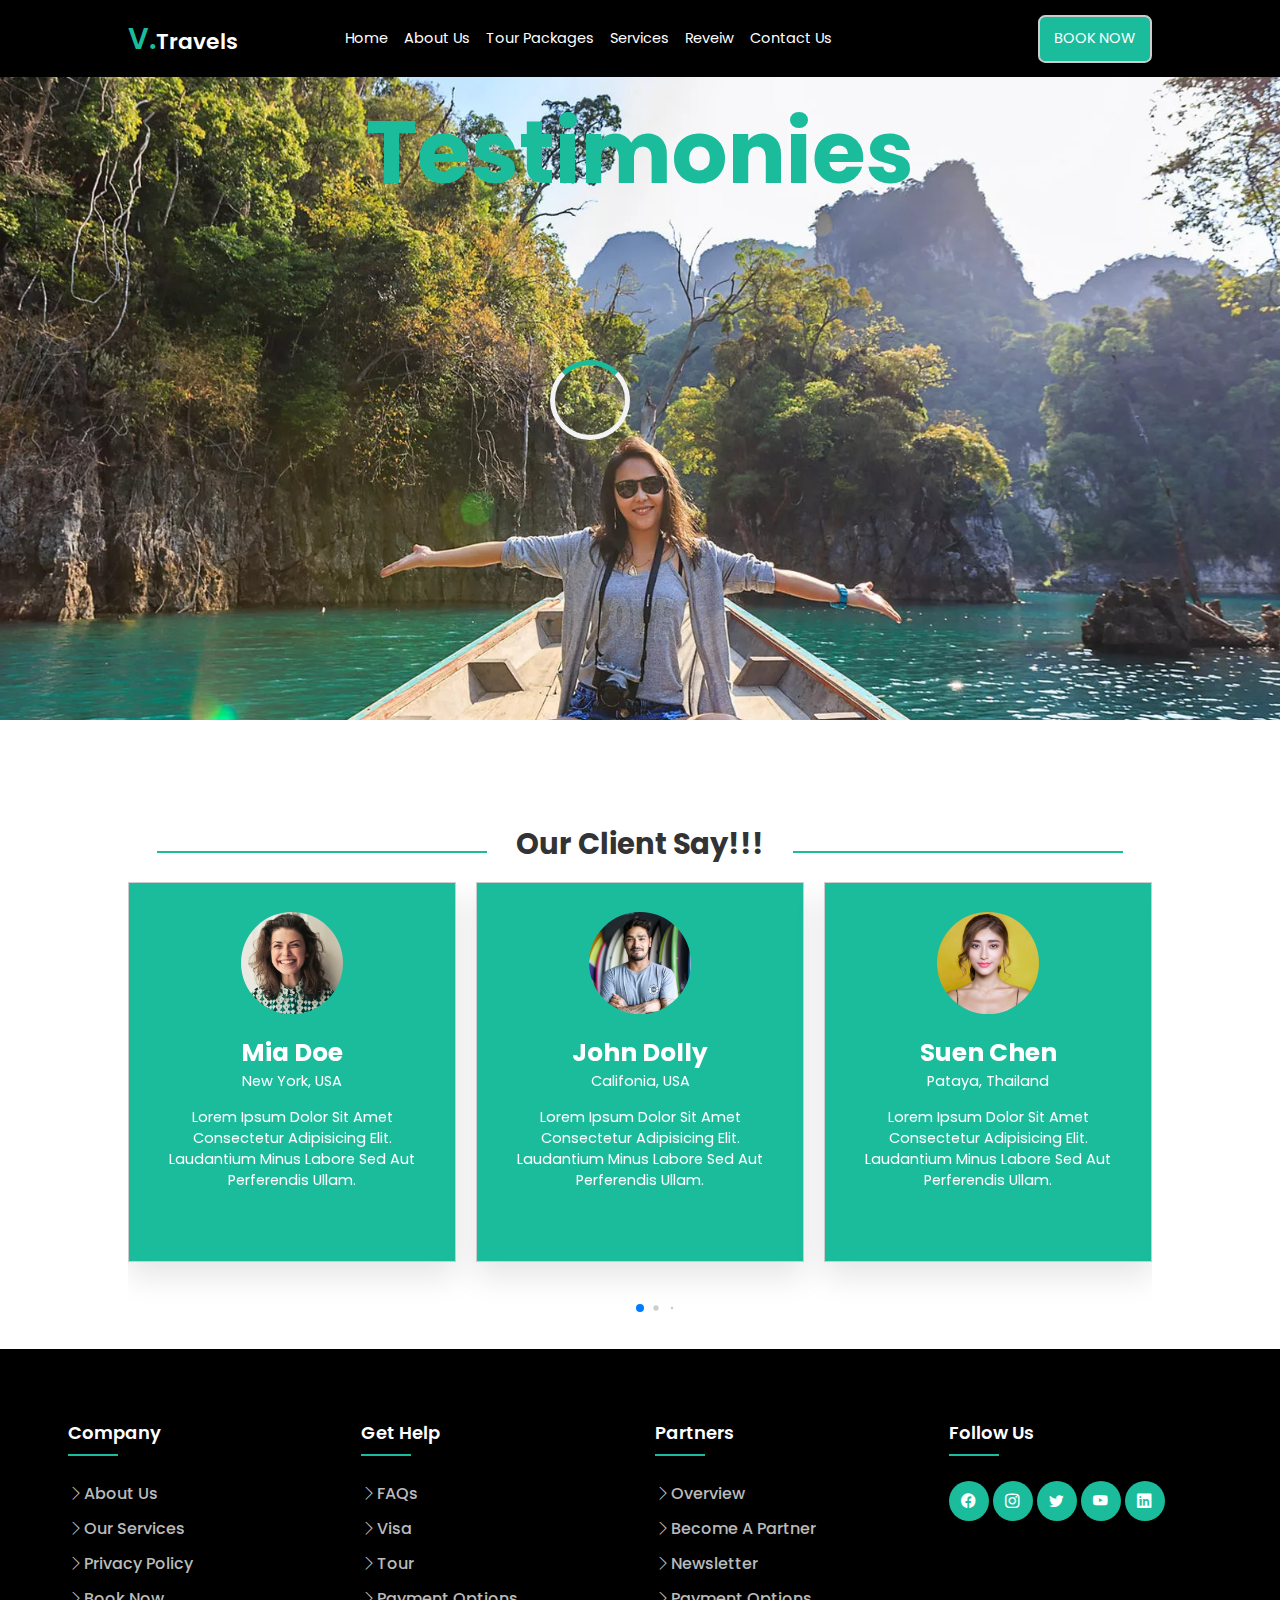
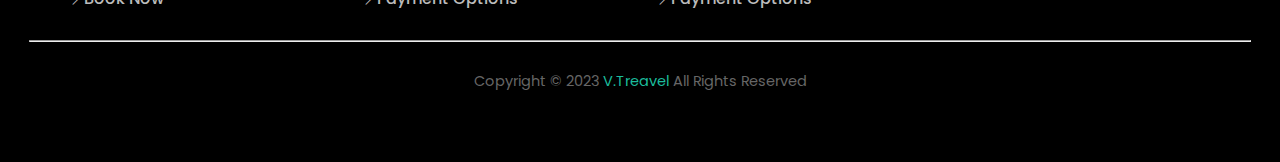
<file: reveiw.html>
<!DOCTYPE html>
<html lang="en">

<head>
    <meta charset="UTF-8">
    <meta http-equiv="X-UA-Compatible" content="IE=edge">
    <meta name="viewport" content="width=device-width, initial-scale=1.0">
    <title>Reveiw</title>
    <link rel="stylesheet" href="index.css">
    <link rel="stylesheet" href="travel-res.css">

    <!-- swiper css -->
    <link rel="stylesheet" href="https://cdn.jsdelivr.net/npm/swiper@9/swiper-bundle.min.css"/>


     <!-- font icon -->
     <link rel="stylesheet" href="https://cdn.jsdelivr.net/npm/bootstrap-icons@1.10.2/font/bootstrap-icons.css">

</head>




<body>
    <div class="spinner" id="spinner"></div>
<div class="hidden" id="content"></div>
<header class="header">

    <div class="logo"><span>V.</span>Travels </div>

    <nav class="nav" id="navitem">
        <ul class="navbar">
            <a href="index.html">Home</a>
            <a href="about.html">About Us</a>
            <a href="packagi.html">Tour Packages</a>
            <a href="savis.html">Services</a>
            <a href="reveiw.html">Reveiw</a>
            <a href="contact.html">Contact Us</a>

            <a class="Btn-1" href="book.html"> BOOK NOW</a>
        </ul>


    </nav>
    <div class="toggleBar"><i class="bi bi-list" id="toggleBar"></i></div>
    <a class="Btn" href="book.html"> BOOK NOW</a>



</header>

    <div class="packagi-home">
        <h1>Testimonies</h1>
    </div>
    
    
    <section class="reveiw" id="reveiw">
    
        <div class="Reveiw-header">
            <h1>
                Our Client Say!!!
            </h1>
        </div>
    
        <div class="swiper reveiw-slider">
    
            <div class="swiper-wrapper ">
    
    
                <div class="slider swiper-slide">
    
                    <div class="box">
                        <img src="img/person1.jpg" alt="" srcset="">
                        <h3>Mia Doe</h3>
                        <h6>New York, USA</h6>
                        <p>Lorem ipsum dolor sit amet consectetur adipisicing elit. Laudantium minus labore sed aut
                            perferendis ullam.</p>
                    </div>
                </div>
    
    
                <div class="slider swiper-slide ">
    
                    <div class="box">
                        <img src="img/person2.jpg" alt="" srcset="">
                        <h3>John Dolly</h3>
                        <h6>Califonia, USA</h6>
                        <p>Lorem ipsum dolor sit amet consectetur adipisicing elit. Laudantium minus labore sed aut
                            perferendis ullam.</p>
                    </div>
                </div>
    
    
    
                <div class="slider swiper-slide">
    
                    <div class="box">
                        <img src="img/person3.jpg" alt="" srcset="">
                        <h3>Suen Chen</h3>
                        <h6>Pataya, Thailand</h6>
                        <p>Lorem ipsum dolor sit amet consectetur adipisicing elit. Laudantium minus labore sed aut
                            perferendis ullam.</p>
                    </div>
                </div>
    
                <div class="swiper-slide">
    
                    <div class="box">
                        <img src="img/person4.jpg" alt="" srcset="">
                        <h3>Victor Moses</h3>
                        <h6>London, UK</h6>
                        <p>Lorem ipsum dolor sit amet consectetur adipisicing elit. Laudantium minus labore sed aut
                            perferendis ullam.</p>
                    </div>
                </div>
    
                <div class="swiper-slide">
    
                    <div class="box">
                        <img src="img/person5.jpg" alt="" srcset="">
                        <h3>Mia Khalifa</h3>
                        <h6>Florida, USA</h6>
                        <p>Lorem ipsum dolor sit amet consectetur adipisicing elit. Laudantium minus labore sed aut
                            perferendis ullam.</p>
                    </div>
                </div>
    
    
    
                <div class="swiper-slide">
    
                    <div class="box">
                        <img src="img/person6.jpg" alt="" srcset="">
                        <h3>Ajurn Khana</h3>
                        <h6>Delly,India</h6>
                        <p>Lorem ipsum dolor sit amet consectetur adipisicing elit. Laudantium minus labore sed aut
                            perferendis ullam.</p>
                    </div>
                </div>
            </div>
    
    
            <div class="swiper-pagination"></div>
        </div>
    
    </section>


    <footer class="footer">
        <div class="foot-container">
            <div class="foot-row">
                <div class="foot-col">
                    <h4>Company</h4>
                    <ul>
                        <li><a href="#"> <i class="bi bi-chevron-right"></i>About us</a></li>
                        <li><a href="#"> <i class="bi bi-chevron-right"></i>Our Services</a></li>
                        <li><a href="#"> <i class="bi bi-chevron-right"></i>Privacy Policy</a></li>
                        <li><a href="#"> <i class="bi bi-chevron-right"></i>Book Now</a></li>
                    </ul>
                </div>
                <div class="foot-col">
                    <h4>Get Help</h4>
                    <ul>
                        <li><a href="#"> <i class="bi bi-chevron-right"></i>FAQs</a></li>
                        <li><a href="#"> <i class="bi bi-chevron-right"></i>Visa</a></li>
                        <li><a href="#"> <i class="bi bi-chevron-right"></i>Tour</a></li>
                        <li><a href="#"> <i class="bi bi-chevron-right"></i>Payment Options</a></li>
                    </ul>
                </div>
                <div class="foot-col">
                    <h4>Partners</h4>
                    <ul>
                        <li><a href="#"> <i class="bi bi-chevron-right"></i>Overview</a></li>
                        <li><a href="#"> <i class="bi bi-chevron-right"></i>Become a Partner</a></li>
                        <li><a href="#"> <i class="bi bi-chevron-right"></i>Newsletter</a></li>
                        <li><a href="#"> <i class="bi bi-chevron-right"></i>Payment Options</a></li>
                    </ul>
                </div>
                <div class="foot-col">
                    <h4>Follow Us</h4>

                    <div class="social-links">
                        <a href="#"><i class="bi bi-facebook"></i></a>
                        <a href="#"><i class="bi bi-instagram"></i></a>
                        <a href="#"><i class="bi bi-twitter"></i></a>
                        <a href="#"><i class="bi bi-youtube"></i></a>
                        <a href="#"><i class="bi bi-linkedin"></i></a>
                    </div>
                </div>
            </div>
        </div>
        <hr>

        <div class="bottom">
            <p>Copyright © 2023 <a href="#">V.Treavel</a> All rights reserved</p>
        </div>
    </footer>
</div>

<!-- swiper js -->
<script src="https://cdn.jsdelivr.net/npm/swiper@9/swiper-bundle.min.js"></script>
<!-- main js -->
    <script src="index.js"></script>
</body>

</html>
</file>
<file: index.css>
@import url("https://fonts.googleapis.com/css2?family=Poppins:wght@200;300;400;500;700&display=swap");
* {
  padding: 0;
  margin: 0;
  text-decoration: none;
  list-style-type: none;
  box-sizing: border-box;
  font-family: "Poppins", sans-serif;
  text-transform: capitalize;
  scroll-behavior: smooth;
  scroll-padding-top: 3rem;
}

html {
  font-size: 90.9%;
  overflow-x: hidden;
}
section {
  padding: 2rem 10%;
  /* transition: .5s; */
}

.toggleBar .bi {
  font-size: 3rem;
  display: none;
  cursor: pointer;
  color: var(--color-1);
  border: 1px solid #666;
}
.Btn-1 {
  display: none;
}
/* variebles */
:root {
  --h1-font: 3rem;
  --p-font: 1.5rem;
  --h1-md-font: 2rem;
  --p-md-font: 1rem;
  --h3--font: 2.5rem;
  --h3--font-md: 2rem;
  --transition: 2s ease;
  --color-1: #1bbc9c;
  --color-2: #ffff;
  --color-3: #05386b;
  --color-4: #edc7b7;
  --color-span: crimson;
}
*::selection {
  color: var(--color-1);
}
/* variebles */
h2 {
  color: #333;
  font-size: 400 !important;
  /* color: red; */
}
p {
  color: #666;
}
/* reuseable */
.heading {
  padding: 2.5rem 0;
  text-align: center;
}
.heading span {
  color: var(--color-1);
  font-size: var(--h1-font);
  background-color: #e0f2f1;
  padding: 1rem 1rem;
  border-radius: 0.6rem;
}
.heading span.space {
  background: none;
}
/* reuseable */



/* scroll review */
.reveal {
  position: relative;
  transform: translateY(100px);
  opacity: 0;
  transition: all 0.5s ease;
}

.reveal.active {
  transform: translateY(0px);
  opacity: 1;
} 
/* end */
/*-- header start --*/

header .logo span {
  color: var(--color-1);
  font-size: 2rem;
}
header .logo {
  font-weight: 600;
  font-size: 1.5rem;
  cursor: pointer;
  color: var(--color-2);
}
header {
  position: fixed;
  width: 100%;
  top: 0;
  right: 0;
  left: 0;
  display: flex;
  align-items: center;
  justify-content: space-between;
  background-color: rgba(0, 0, 0, 8.9);
  padding: 1rem 10%;
  z-index: 999;
}
.navbar {
  display: flex;
}
.navbar a {
  font-size: 1rem;
  margin: 0 8px;
  color: var(--color-2);
}
.navbar a:hover {
  color: var(--color-1);
}
.Btn {
  display: inline-block;
  background: var(--color-1);
  color: #fff;
  padding: 0.8rem 1rem;
  border: 0.2rem solid #ccc;
  border-radius: 0.5rem;
  display: flex;
  justify-content: center;
  align-items: center;
  cursor: pointer;
}
.Btn:hover {
  background: transparent;
}
/*-- header ends --*/

/* animi starts */

.spinner {
  border: 5px solid #f3f3f3; /* Light grey */
  border-top: 5px solid var(--color-1); /* Blue */
  border-radius: 50%;
  width: 80px;
  height: 80px;
  animation: spin 0.5s linear infinite;
  position: absolute;
  top: 50%;
  left: 50%;
  right: 50%;
  transform: translate(-50%, -50%);
  margin-top: -50px;
  margin-left: -50px;
}
@keyframes spin {
  0% {
    transform: rotate(0deg);
  }
  100% {
    transform: rotate(360deg);
  }
}
.hidden {
  display: none;
}
.stopped {
  animation-play-state: paused;
}
/* animi ends */

/*-- home start --*/

.home {
  position: relative;
  width: 100%;
  height: 100vh;
  display: flex;
  justify-content: center;
  flex-direction: column;
  background-color: #2696e9;
  background-attachment: fixed;
}
.home video {
  z-index: 000;
  position: absolute;
  top: 0;
  left: 0;
  width: 100%;
  height: 100%;
  object-fit: cover;
}
.home::before {
  content: "";
  z-index: 777;
  position: absolute;
  background: rgba(25, 84, 187, 0.3);
  width: 100%;
  height: 100%;
  left: 0;
  top: 0;
}
.btn {
  display: inline-block;
  margin-top: 1rem;
  background: var(--color-1);
  color: #fff;
  margin-top: 50px;
  padding: 0.8rem 3rem;
  border: 0.2rem solid var(--color-1);
  border-radius: 0.5rem;
}
.btn:hover {
  background: transparent;
  /* color: #000; */
}
.home .content {
  z-index: 888;
  text-align: center;
}
.home .content h3 {
  font-size: var(--h1-font);
  color: var(--color-2);
  text-transform: uppercase;
  text-shadow: 0 0.3rem 0.5rem rgba(0, 0, 0, 0.1);
}
.home .content p {
  font-size: var(--p-font);
  color: var(--color-2);
  padding: 0.5rem 0;
}
.slide-navi {
  z-index: 888;
  position: relative;
  display: flex;
  justify-content: center;
  align-items: center;
  transform: translateY(80px);
  margin-bottom: 12px;
}
.video-slide {
  position: absolute;
  width: 100%;
  clip-path: circle(0% at 0 50%);
}
.video-slide.active {
  clip-path: circle(150% at 0 50%);
  transition: 2s ease;
  transition-property: clip-path;
}
.slide-navi .navi-btn {
  width: 15px;
  height: 15px;
  background: var(--color-2);
  border-radius: 50%;
  cursor: pointer;
  transition: 0.3s ease;
}
.slide-navi .navi-btn.active {
  background-color: var(--color-1);
}
.slide-navi .navi-btn:not(:last-child) {
  margin-right: 20px;
}
.slide-navi .navi-btn:hover {
  transform: scale(1.3);
}
/*-- home ends --*/

/*--sub home start --*/
.sub-home {
  position: relative;
  z-index: 1;
}
.sub-home .content {
  display: grid;
  grid-template-columns: 1fr 1fr;
  gap: 2rem;
  justify-content: space-between;
  align-items: center;
  padding-top: 50px;
}
.sub-home .content-card1 {
  display: grid;
  grid-template-columns: 1fr 1fr;
}
.content-card1 img {
  width: 65px;
  filter: invert(70%) sepia(31%) saturate(1032%) hue-rotate(116deg)
    brightness(82%) contrast(90%);
  margin: 20px 0;
  justify-content: center;
  align-items: center;
}
.content-card1 h3 {
  padding-bottom: 10px;
  font-size: 1rem;
  /* opacity: 0.6; */
  color: #333;
}
.content-card2 h1 {
  padding-bottom: 30px;
  font-size: var(--h1-font);
  font-weight: 550;
  /* opacity: 0.6; */
  color: #333;
}
.content-card1 p {
  margin-bottom: 38px;
  /* opacity: 0.6; */
}
.content-card2 .btn {
  display: inline-block;
  margin-top: 1rem;
  background: var(--color-1);
  color: #fff;
  margin-top: 20px;
  padding: 0.8rem 3rem;
  border: 0.2rem solid var(--color-1);
  border-radius: 0.5rem;
}
.content-card2 .btn:hover {
  background-color: transparent;
  color: #1bbc9c;
}
/*-- sub home ends --*/

/* book start */

.book-home {
  background: url(img/bg_1.jpg.webp);
  background-repeat: no-repeat;
  background-size: cover;
  background-position: center;
  height: 80vh;
  background-attachment: fixed;
}
.book-home h1 {
  text-align: center;
  font-size: 6rem;
  color: var(--color-1);
  justify-content: center;
  padding: 9rem 6rem;
}
.container {
  display: flex;
  flex-wrap: wrap;
  gap: 2rem;
  margin-top: 5rem;
  align-items: center;
}
.container .image {
  flex: 1 1 40rem;
}
.container .image img {
  width: 100%;
}
.container .form {
  flex: 1 30rem;
  padding: 2rem;
  border-radius: 0.5rem;
  /* box-shadow: 0 1rem 2rem rgba(0, 0, 0, 0.1); */
  border: 1px solid #ccc;
}
.container .form .inputbox {
  padding: 0.5rem 0;
}
.container .form .inputbox input {
  width: 100%;
  font-size: 1.2rem;
  padding: 1rem;
  border: 0.1rem rgba(0, 0, 0, 0, 0.1);
  text-transform: none;
  outline: none;
  border: 1px solid #ccc;
}
.container .form .inputbox select {
  width: 100%;
  font-size: 1.2rem;
  padding: 1rem;
  border: 0.1rem rgba(0, 0, 0, 0, 0.1);
  text-transform: none;
  outline: none;
  border: 1px solid #ccc;
  background: transparent;
}
.container .form .inputbox h3 {
  font-size: 1.2rem;
  padding: 1rem 0;
  opacity: 0.68;
}
.btN {
  display: inline-block;
  margin-top: 1rem;
  background: var(--color-1);
  color: #fff;
  margin-top: 20px;
  padding: 0.8rem 3rem;
  border: 0.2rem solid var(--color-1);
  border-radius: 0.5rem;
  cursor: pointer;
}
.container .btN:hover {
  background: transparent;
  color: var(--color-1);
}
/* book ends */

/* best place start */

.bstp .best {
  text-align: center;
  font-size: var(--h3--font-md);
  margin-bottom: 5rem;
  color: var(--color-1);
}
.bstp .bst-p {
  display: flex;
  gap: 2.5rem;
  align-items: center;
  justify-content: center;
  margin-bottom: 30px;
}
.bstp .bst-p .col {
  flex-basis: 32%;
  position: relative;
  overflow: hidden;
  cursor: pointer;
}
.col img {
  width: 100%;
  border-radius: 0.5rem;
  opacity: 0.7;
  height: 22.5rem;
  object-fit: cover;
}
.col:hover .layer-2 {
  transition: 0.5s;
  color: var(--color-2);
  cursor: pointer;
  background: var(--color-1);
  width: 45%;
}
.layer {
  background: transparent;
  top: 5px;
  left: 7px;
  width: 100%;
  height: 100%;
  position: absolute;
  transition: 0.5s;
}
.layer h2 {
  color: var(--color-2);
  text-transform: uppercase;
  font-weight: 600;
}
.layer-2 {
  bottom: 20px;
  right: -4%;
  width: 40%;
  position: absolute;
  transform: translateY(-20%);
  color: #fff;
  background: black;
  padding: 8px;
  border-radius: 1rem;
}
/* best place end */

/*-- packagi start--*/

.packagi-home h1 {
  text-align: center;
  font-size: 6rem;
  align-items: center;
  justify-content: center;
  padding: 6rem 6rem;
  color: var(--color-1);
}
.packagi-home {
  background: url(img/bg_1.jpg.webp);
  background-repeat: no-repeat;
  background-size: cover;
  background-position: center;
  height: 80vh;
  background-attachment: fixed;
}
.packagi .pack {
  display: flex;
  flex-wrap: wrap;
  gap: 2rem;
  align-items: center;
  justify-content: center;
  margin-bottom: 30px;
  margin-top: 30px;
}
.packagi .pack .pack-card {
  flex: 1 23rem;
  border-radius: 0.2rem;
  overflow: hidden;
  /* box-shadow: 0 1rem 2rem rgba(0, 0, 0, 0.1); */
  border: 1px solid #ccc;
  /* border: 1px solid rgba(0, 0, 0, 0.2); */
  height: 500px;
}
.packagi .pack .pack-card img {
  width: 100%;
  height: 17.9rem;
  object-fit: cover;
  transition: 0.5s;
}
.packagi .pack .pack-card:hover img {
  transform: scale(1.1);
}
.packagi .pack .pack-card .content {
  overflow: hidden;
  padding: 2rem;
  text-align: center;
}
.packagi .pack .pack-card .content h2 {
  font-weight: 600;
  font-size: 2rem;
  color: #333;
}
.packagi .pack .pack-card .content h2 .bi {
  color: var(--color-1);
}
.packagi .pack .pack-card .content p {
  font-size: 1rem;
  color: #666;
  padding: 1rem 0;
}
.packagi .pack .pack-card .content .rate {
  font-size: 1rem;
  color: var(--color-1);
  align-items: center;
  justify-content: center;
  text-align: center;
}
.packagi .pack .pack-card .content .price {
  color: #333;
  font-size: 1.5rem;
  padding-top: 0.5rem;
  text-align: center;
}
.packagi .pack .pack-card .content .price span {
  color: #666;
  font-size: 1rem;
  text-decoration: line-through;
}
.packagi .pack .pack-card .content .btN:hover {
  background: transparent;
  color: var(--color-1);
}

/* packagi ends */

/* 3 Easy Steps starts */

.process .p-contain {
  display: flex;
  gap: 1rem;
  flex-wrap: wrap;
}
.p-card {
  height: 230px;
  border: 1px solid #ccc;
  align-items: center;
  margin-top: 30px;
  position: relative;
  width: 900px;
  margin-top: 5rem;
  flex: 1 0 24rem;
}
.process .p-contain .p-card img {
  width: 110px;
  transform: translate(-50%, -50%);
  position: absolute;
  top: 0;
  left: 50%;
  height: 110px;
  right: 0;
  border-radius: 50%;
  background-color: var(--color-1);
  padding: 23px;
  color: #fff;
}
.process .pro {
  text-align: center;
  font-size: var(--h3--font-md);
  margin-bottom: 5rem;
  color: var(--color-1);
}
.process .p-contain .p-card .content {
  text-align: center;
}
.process .p-contain .p-card .content h1 {
  margin: 4rem 0 2rem;
  color: #333;
  font-weight: 600;
}
.process .p-contain .p-card .content p {
  margin: 0.1rem 1rem;
  color: #666;
}
/* 3 Easy steps ends */

/*-- services start --*/

.service .s-contain {
  display: flex;
  gap: 1rem;
  flex-wrap: wrap;
}
.savis-card {
  height: 230px;
  border: 1px solid #ccc;
  box-shadow: 0 1rem 2rem rgba(0, 0, 0, 0.1);
  align-items: center;
  position: relative;
  width: 900px;
  flex: 1 0 24rem;
  margin-bottom: 1rem;
  cursor: pointer;
}
.service .s-contain .savis-card img {
  width: 17%;
  filter: invert(70%) sepia(31%) saturate(1032%) hue-rotate(116deg)
    brightness(82%) contrast(90%);
  margin-left: 1rem;
  margin-top: 2rem;
  color: #fff;
}
.service .savis {
  text-align: center;
  font-size: var(--h3--font-md);
  margin-bottom: 5rem;
  color: var(--color-1);
}
.service .s-contain .savis-card .content h1 {
  margin: 1rem 1rem;
  font-weight: 600;
  cursor: pointer;
  color: #333;
}
.service .s-contain .savis-card .content p {
  margin: 1rem 1rem;
}
.savis-card:hover .content {
  background: var(--color-1);
  height: 230px;
}
.savis-card:hover .content img {
  filter: invert(100%) sepia(0%) saturate(7500%) hue-rotate(255deg)
    brightness(99%) contrast(104%);
}
.savis-card:hover .content h1 {
  color: var(--color-2) !important;
}
.savis-card:hover .content p {
  color: var(--color-2) !important;
}
/*-- services ends --*/

/*-- reveiw start--*/
.Reveiw-header {
  display: flex;
  flex-direction: row;
  margin-top: 5rem;
  font-size: 1rem;
  color: #333;
  /* position: relative; */
}
.Reveiw-header:before,
.Reveiw-header:after {
  content: "";
  flex: 1;
  border-bottom: 2px solid var(--color-1);
  margin: 2rem 2rem;
}
.reveiw .reveiw-slider {
  padding-bottom: 2rem;
}
.reveiw .box {
  padding: 2rem;
  text-align: center;
  box-shadow: 0 1rem 2rem rgba(0, 0, 0, 0.1);
  /* border-radius: .5rem; */
  background-color: var(--color-1);
  margin-bottom: 2rem;
  height: 380px;
  border: 1px solid #ccc;
}
.reveiw .box img {
  height: 7rem;
  width: 7rem;
  border-radius: 50%;
  object-fit: cover;
  margin-bottom: 1rem;
}
.reveiw .box h3 {
  text-align: center;
  font-size: 1.7rem;
  color: var(--color-2);
}
.reveiw .box h6 {
  text-align: center;
  font-size: 1rem;
  font-weight: 400;
  color: var(--color-2);
}
.reveiw .box p {
  text-align: center;
  /* font-size: 1.3rem !important; */
  padding: 1rem 0;
  color: var(--color-2);
}
.swiper-pagination {
  font-size: 2rem;
}
/* review ends */

/* contact us */

.google{
  text-align: center;
  align-items: center;
  justify-content: center;
  width: 100%;
  overflow: hidden;
  object-fit: cover;
}

.contact .row {
  display: flex;
  flex-wrap: wrap;
  gap: 2rem;
  text-align: center;
  align-items: center;
  justify-content: center;
}

.contact .row .image {
  flex: 1 1 35rem;
}

.contact .row .image img {
  width: 100%;
}

.contact .row form {
  flex: 1 1 30rem;
  padding: 2rem;
  border-radius: .5rem;
  border: 1px solid #ccc;
}

.contact .row form .inputbox{
  display: flex;
  flex-wrap: wrap;
 justify-content: space-between;
}

.contact .row form .inputbox input, .contact .row form textarea{
width: 49%;
margin: 1rem 0;
padding: 1rem;
font-size: 1.3rem;
color: #333;
outline: none;
text-transform: none;
}
 .contact .row form textarea{
  height: 20rem;
  resize: none;
  outline: none;
  width: 100%;
 }

/* contact ends */



/*footer  */

.footer {
  background: #000;
  padding: 70px 0;
}
.foot-container {
  max-width: 1175px;
  margin: auto;
}
.foot-row {
  display: flex;
  flex-wrap: wrap;
}
.foot-col {
  width: 25%;
  padding: 0 15px;
}
.foot-col h4 {
  font-size: 18px;
  color: var(--color-2);
  text-transform: capitalize;
  margin-bottom: 35px;
  font-weight: 600;
  position: relative;
}

.foot-col h4::before {
  content: "";
  position: absolute;
  left: 0;
  bottom: -10px;
  background: var(--color-1);
  height: 2px;
  box-sizing: border-box;
  width: 50px;
}
.foot-col ul li:not(:last-child) {
  margin-bottom: 10px;
}
.foot-col ul li a {
  font-size: 16px;
  text-transform: capitalize;
  color: #ffffff;
  font-weight: 500;
  color: #bbbbbb;
  display: block;
  transition: 0.5s;
}

.foot-col ul li a:hover {
  color: var(--color-1);
}

.foot-col .social-links a {
  display: inline-block;
  height: 40px;
  width: 40px;
  background: #1bbc9c;
  margin-right: 0 10px 10px 0;
  text-align: center;
  line-height: 40px;
  border-radius: 50%;
  color: var(--color-2);
  transition: 0.5s;
}

.foot-col .social-links a:hover {
  color: var(--color-1);
  background: var(--color-2);
}
hr {
  color: var(--color-2);
  margin: 2rem;
}
.bottom {
  text-align: center;
}
.bottom a {
  color: var(--color-1);
}



/* footer ends */
</file>
<file: travel-res.css>
@media (max-width: 1200px) {
  html {
    font-size: 70.4%;
  }
  section {
    padding: 2rem 6%;
    /* overflow: hidden; */
  }
  /* .heading span {
    background-color: orange;
  } */

  footer .content .box {
    width: 50%;
  }
  .content .right {
    margin-top: 40px;
  }
}

@media (max-width: 991px) {
  .content-card2 h1 {
    font-size: 2.5rem;
    /* background: red; */
  }
  header {
    padding: 2rem;
  }
  /* .heading span {
    background-color: crimson;
  } */

  .process .p-contain .p-card .content h1 {
    margin: 6rem 0 2rem;
  }
  .reveiw .box {
    padding: 2rem;
    width: 900;

    height: 270px;
  }

  .packagi .pack .pack-card {
    /* height: 550px; */
    margin-bottom: 2rem;
  }

  .foot-col{
    width: 50%;
  }
}

@media (max-width: 768px) {
  :root {
    --h1-font: 3rem;
  }
  .toggleBar .bi {
    display: initial;
    transform: scale(1.5);
  }

  .Btn {
    display: none;
  }

  .Btn-1 {
    display: inline-block;
    margin-top: 1rem;
    background: var(--color-1);
    color: #fff;
    padding: 0.8rem 3rem;
    border: 0.2rem solid var(--color-1);
    border-radius: 0.5rem;
    display: flex;
    justify-content: center;
    align-items: center;
  }

  .Btn-1:hover {
    background: transparent;
    color: var(--color-1);
  }
  header .navbar {
    position: absolute;
    left: 0;
    top: -600px;
    right: 0;
    display: flex;
    flex-direction: column;
    text-align: center;
    box-shadow: 0 4px 4px rgb(0, 0, 0/100%);
    background-color: #000;
    transition: all 0.6s ease-in-out;
  }
  .navbar.active {
    top: 100%;
  }
  .navbar a {
    padding: 1.5rem;
    display: block;
  }

  header .logo {
    font-size: x-large;
  }
  .heading span {
    font-size: 1.5rem;
  }

  .home .content h3 {
    font-size: 2.5rem;
  }
  .home .content p {
    font-size: 1.7rem;
  }
  .sub-home .content {
    display: grid;
    grid-template-columns: 1fr;
  }
  .content-card1 {
    order: 2;
    justify-content: center;
    align-items: center;
    text-align: center;
  }

  .content-card1 h3 {
   font-size: 1.3rem;
  }

  .content-card1 p {
    font-size: 1.2rem;
  }

  .content-card2 p {
    font-size: 1.1rem;
  }

  .content-card2 {
    justify-content: center;
    align-items: center;
    text-align: center;
  }
  .content-card2 h1 {
    font-size: var(--h1-font);
    /* background: green; */
  }
  .container img {
    align-items: center;
    justify-content: center;
    display: flex;
  }
  /* .heading span {
    background-color: yellow;
  } */

  .bst-p {
    flex-direction: column;
  }

  .best h1 {
    font-size: 2.3rem;
  }

  .layer-2 {
    width: 20%;
  }

  .col:hover .layer-2 {
    width: 25%;
  }
  .col img {
    width: 100%;
    height: 100%;
    object-fit: cover;
  }
  .packagi .pack .pack-card {
    height: 535px;
    gap: 2rem;
  }
  .packagi .pack .pack-card img {
    width: 100%;
    height: 30rem;
    object-fit: cover;
  }

  .packagi-home h1 {
    font-size: 4rem;
    padding: 25rem 0;
    color: var(--color-1);
  }

  .book-home h1 {
    font-size: 5rem;
    padding: 25rem 0;
  }

  .packagi .pack .pack-card .content p {
    font-size: 1.3rem;
  }
  .process .pro {
    text-align: center;
    font-size: 2.3rem;
    margin-bottom: 5rem;
    color: var(--color-1);
  }

  .process .p-contain .p-card .content {
    text-align: center;
  }

  .process .p-contain .p-card .content h1 {
    margin: 6rem 0 2rem;
    font-size: 2rem;
  }

  .process .p-contain .p-card .content p {
    font-size: 1.3rem;
  }

  .savis-card {
    height: 230px;
    width: 900px;
  }

  .service .s-contain .savis-card .content h1 {
    font-size: 2rem;
  }

  .service .s-contain .savis-card .content p {
    font-size: 1.3rem;
  }

  .reveiw .box {
    padding: 2rem;
    width: 900;
    height: 260px;
  }
  .reveiw .box p {
    font-size: 1.3rem;
  }
  .swiper-pagination {
    display: none;
  }
  .foot-col{
    width: 100%;
    margin-bottom: 30px;
  }

  
}

@media (max-width: 450px) {
  :root {
    --h1-font: 2rem;
  }
  /* html {
    font-size: 50%;
  } */
  .heading span {
    font-size: 1.5rem;
  }

  .content-card2 h1 {
    font-size: 3rem;
  }
  .packagi .pack .pack-card {
    height: 500px;
    margin-bottom: 2rem;
  }
  .savis-card {
    height: 230px;
    width: 500px;
  }

  .contact .row form .inputbox input{
    width: 100%;
    
    }

  .foot-col{
    width: 100%;
    
  }
}
</file>
